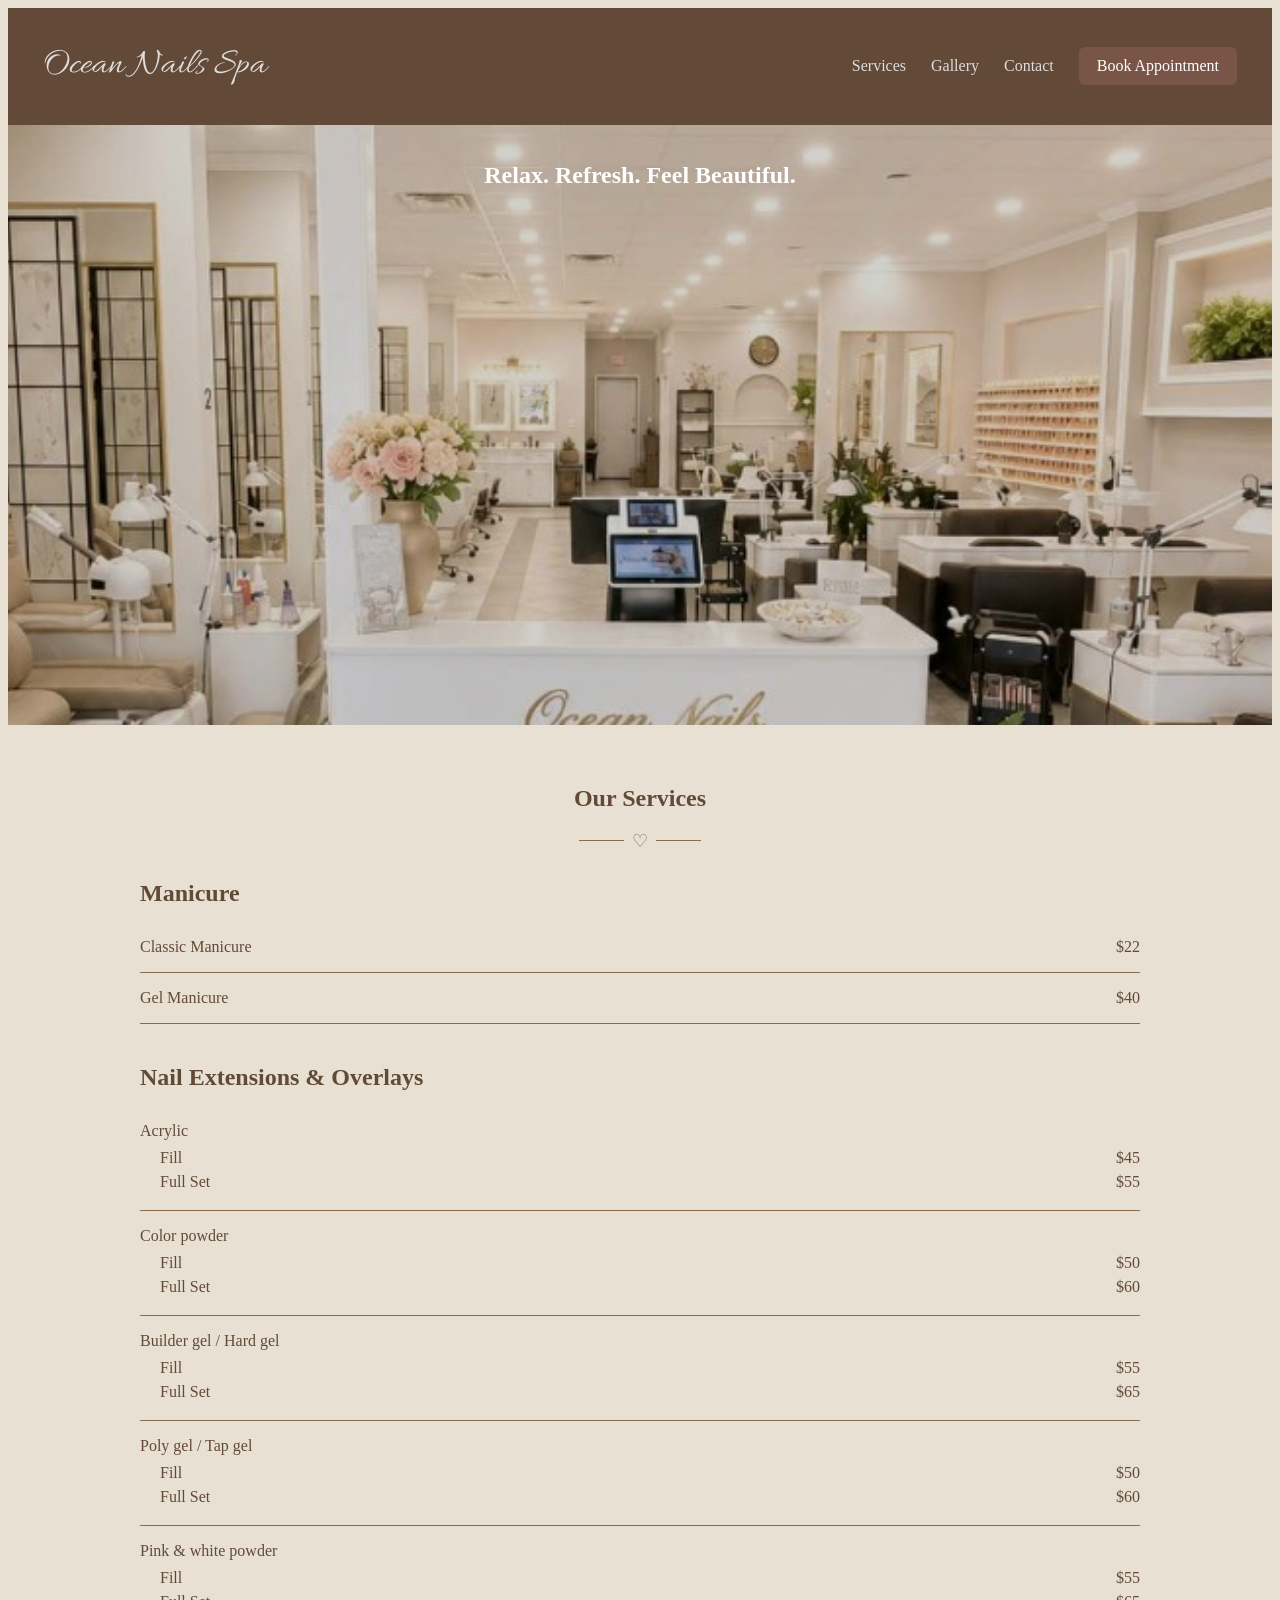
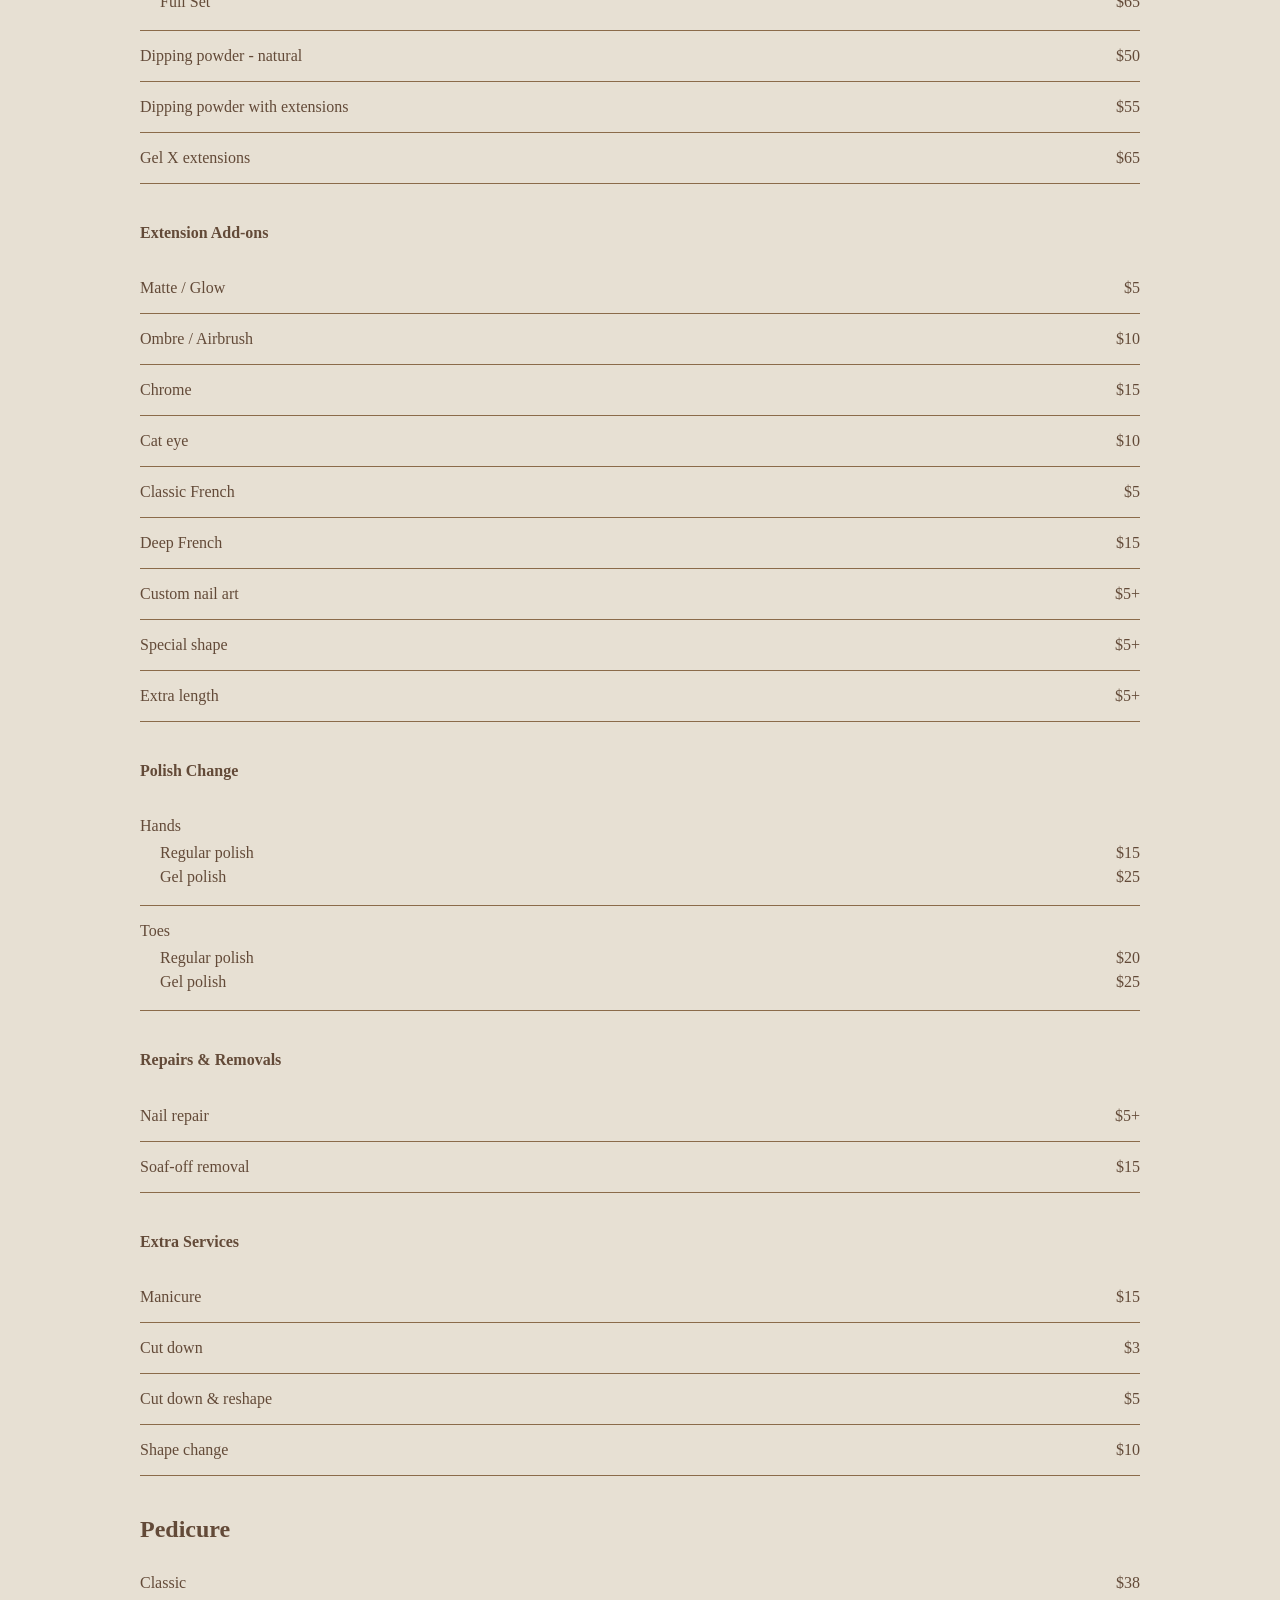
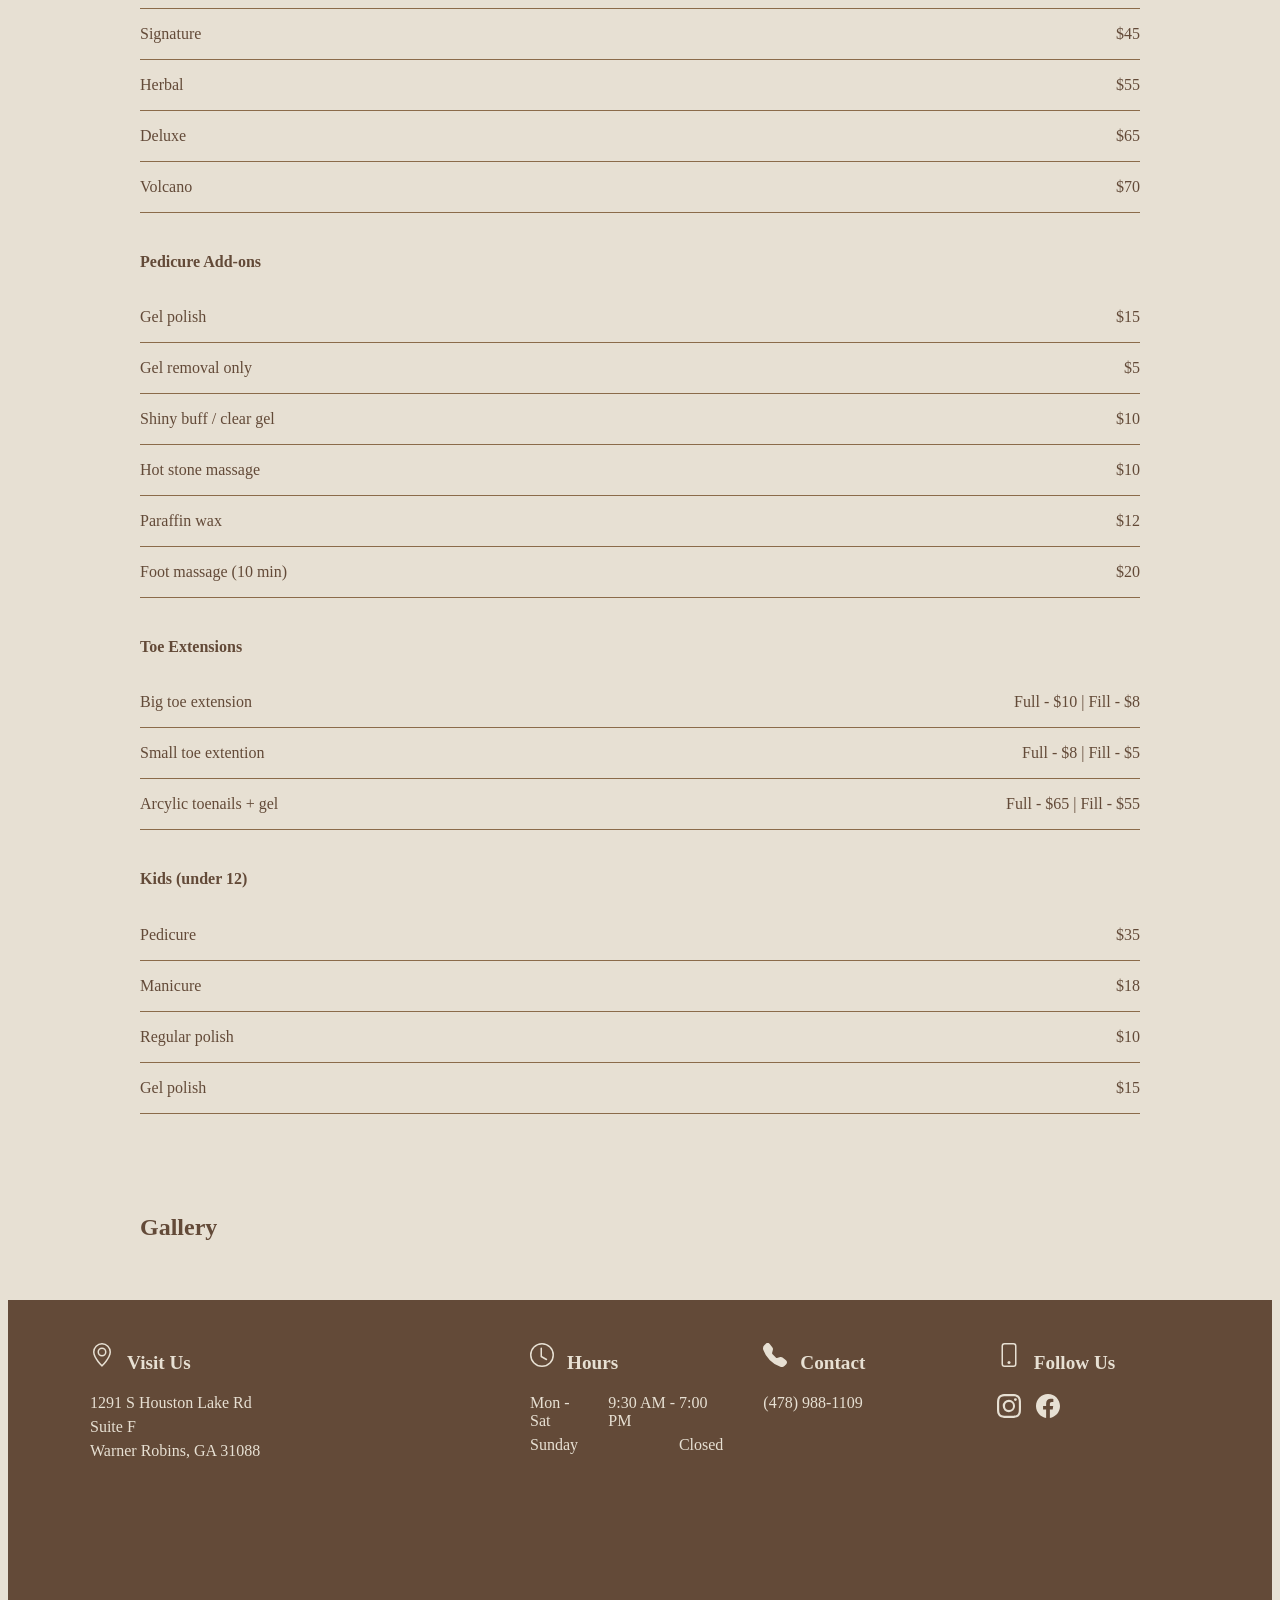
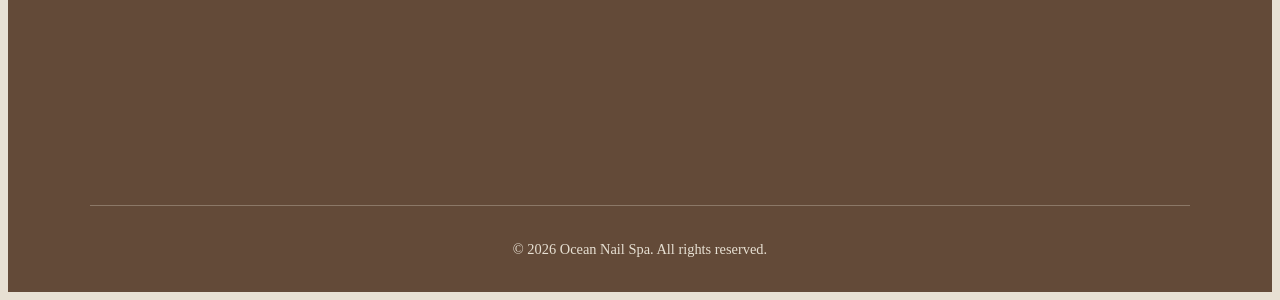
<file: Index.html>
<!DOCTYPE html>
<html lang="en">
    <head>
        <meta charset="UTF-8">
        <meta name="viewport" content="width=device-width, initial-scale=1.0">
        <title>Ocean Nails Spa</title>
        <link rel="stylesheet" href="css/styles.css">

        <link rel="preconnect" href="https://fonts.googleapis.com">
        <link rel="preconnect" href="https://fonts.gstatic.com" crossorigin>

        <link href="https://fonts.googleapis.com/css2?family=Allura&display=swap"
      rel="stylesheet">
    </head>

    <body style="background-color: #e7e0d3; color: #634a38">
        <header class="site-header" style="background-color: #634a38">
            <a href="index.html" class="logo">Ocean Nails Spa</a>
            
            <nav class="navigation">
                <a href="#services">Services</a>
                <a href="#gallery">Gallery</a>
                <a href="#contact">Contact</a>

                <a href="https://www.lldtek.org/salon/appt/UjBGZk1USXpOVEk9" class="book-button">Book Appointment</a>
            </nav>
            
        </header>

        <section class="hero">
            <img src="images/nail-salon.jpg" alt="Interior of Ocean Nail Spa">
            <div class="hero-text">
                <h1>Relax. Refresh. Feel Beautiful.</h1>
            </div>
        </section>

        <main>
            <section class="menu-section" id="services">
                <h2 class="service-title">Our Services</h2>

                <div class="heart-divider">
                    <span></span>
                    <span class="heart">♡</span>
                    <span></span>
                </div>
                    
                <div class="menu-category">
                    <h3>Manicure</h3>

                    <div class="menu-item">
                        <span>Classic Manicure</span>
                        <span>$22</span>
                    </div>

                    <div class="menu-item">
                        <span>Gel Manicure</span>
                        <span>$40</span>
                    </div>
                </div>

                <div class="menu-category">
                    <h3>Nail Extensions & Overlays</h3>

                    <div class="menu-item multi-price">
                        <p>Acrylic</p>
                        <div class="price-row">
                            <span>Fill</span>
                            <span>$45</span>
                        </div>

                        <div class="price-row">
                            <span>Full Set</span>
                            <span>$55</span>
                        </div>
                    </div>

                    <div class="menu-item multi-price">
                        <p>Color powder</p>
                        <div class="price-row">
                            <span>Fill</span>
                            <span>$50</span>
                        </div>
                        
                        <div class="price-row">
                            <span>Full Set</span>
                            <span>$60</span>
                        </div>
                    </div>

                    <div class="menu-item multi-price">
                        <p>Builder gel / Hard gel</p>

                        <div class="price-row">
                            <span>Fill</span>
                            <span>$55</span>
                        </div>
                        
                        <div class="price-row">
                            <span>Full Set</span>
                            <span>$65</span>
                        </div>
                    </div>

                    <div class="menu-item multi-price">
                        <p>Poly gel / Tap gel</p>

                        <div class="price-row">
                            <span>Fill</span>
                            <span>$50</span>
                        </div>
                        
                        <div class="price-row">
                            <span>Full Set</span>
                            <span>$60</span>
                        </div>
                    </div>

                    <div class="menu-item multi-price">
                        <p>Pink & white powder</p>

                        <div class="price-row">
                            <span>Fill</span>
                            <span>$55</span>
                        </div>
                        
                        <div class="price-row">
                            <span>Full Set</span>
                            <span>$65</span>
                        </div>
                    </div>

                    <div class="menu-item">
                        <span>Dipping powder - natural</span>
                        <span>$50</span>
                    </div>
                    <div class="menu-item">
                        <span>Dipping powder with extensions</span>
                        <span>$55</span>
                    </div>
                    <div class="menu-item">
                        <span>Gel X extensions</span>
                        <span>$65</span>
                    </div>
                </div>

                <div class="menu-category">
                    <h4>Extension Add-ons</h4>
                        <div class="menu-item">
                            <span>Matte / Glow</span>
                            <span>$5</span>
                        </div>
                        <div class="menu-item">
                            <span>Ombre / Airbrush</span>
                            <span>$10</span>
                        </div>
                        <div class="menu-item">
                            <span>Chrome</span>
                            <span>$15</span>
                        </div>
                        <div class="menu-item">
                            <span>Cat eye</span>
                            <span>$10</span>
                        </div>
                        <div class="menu-item">
                            <span>Classic French</span>
                            <span>$5</span>
                        </div>
                        <div class="menu-item">
                            <span>Deep French</span>
                            <span>$15</span>
                        </div>
                        <div class="menu-item">
                            <span>Custom nail art</span>
                            <span>$5+</span>
                        </div>
                        <div class="menu-item">
                            <span>Special shape</span>
                            <span>$5+</span>
                        </div>
                        <div class="menu-item">
                            <span>Extra length</span>
                            <span>$5+</span>
                        </div>
                </div>

                <div class="menu-category">
                    <h4>Polish Change</h4>
                        <div class="menu-item multi-price">
                            <p>Hands</p>
                            <div class="price-row">
                                <span>Regular polish</span>
                                <span>$15</span>
                            </div>

                            <div class="price-row">
                                <span>Gel polish</span>
                                <span>$25</span>
                            </div>
                        </div>
                        <div class="menu-item multi-price">
                            <p>Toes</p>
                            <div class="price-row">
                                <span>Regular polish</span>
                                <span>$20</span>
                            </div>

                            <div class="price-row">
                                <span>Gel polish</span>
                                <span>$25</span>
                            </div>
                        </div>
                </div>

                <div class="menu-category">
                    <h4>Repairs & Removals</h4>
                    <div class="menu-item">
                        <span>Nail repair</span>
                        <span>$5+</span>
                    </div>
                    <div class="menu-item">
                        <span>Soaf-off removal</span>
                        <span>$15</span>
                    </div>
                </div>

                <div class="menu-category">
                    <h4>Extra Services</h4>
                    <div class="menu-item">
                        <span>Manicure</span>
                        <span>$15</span>
                    </div>
                    <div class="menu-item">
                        <span>Cut down</span>
                        <span>$3</span>
                    </div>
                    <div class="menu-item">
                        <span>Cut down & reshape</span>
                        <span>$5</span>
                    </div>
                    <div class="menu-item">
                        <span>Shape change</span>
                        <span>$10</span>
                    </div>
                </div>

                <div class="menu-category">
                    <h3>Pedicure</h3>
                    <div class="menu-item">
                        <span>Classic</span>
                        <span>$38</span>
                    </div>
                    <div class="menu-item">
                        <span>Signature</span>
                        <span>$45</span>
                    </div>
                    <div class="menu-item">
                        <span>Herbal</span>
                        <span>$55</span>
                    </div>
                    <div class="menu-item">
                        <span>Deluxe</span>
                        <span>$65</span>
                    </div>
                    <div class="menu-item">
                        <span>Volcano</span>
                        <span>$70</span>
                    </div>
                </div>

                <div class="menu-category">
                    <h4>Pedicure Add-ons</h4>
                    <div class="menu-item">
                        <span>Gel polish</span>
                        <span>$15</span>
                    </div>
                    <div class="menu-item">
                        <span>Gel removal only</span>
                        <span>$5</span>
                    </div>
                    <div class="menu-item">
                        <span>Shiny buff / clear gel</span>
                        <span>$10</span>
                    </div>
                    <div class="menu-item">
                        <span>Hot stone massage</span>
                        <span>$10</span>
                    </div>
                    <div class="menu-item">
                        <span>Paraffin wax</span>
                        <span>$12</span>
                    </div>
                    <div class="menu-item">
                        <span>Foot massage (10 min)</span>
                        <span>$20</span>
                    </div>
                </div>

                <div class="menu-category">
                    <h4>Toe Extensions</h4>
                    <div class="menu-item">
                        <span>Big toe extension</span>
                        <span>Full - $10 | Fill - $8</span>
                    </div>
                    <div class="menu-item">
                        <span>Small toe extention</span>
                        <span>Full - $8 | Fill - $5</span>
                    </div>
                    <div class="menu-item">
                        <span>Arcylic toenails + gel</span>
                        <span>Full - $65 | Fill - $55</span>
                    </div>
                </div>

                <div calss="menu-category">
                    <h4>Kids (under 12)</h4>
                    <div class="menu-item">
                        <span>Pedicure</span>
                        <span>$35</span>
                    </div>
                    <div class="menu-item">
                        <span>Manicure</span>
                        <span>$18</span>
                    </div>
                    <div class="menu-item">
                        <span>Regular polish</span>
                        <span>$10</span>
                    </div>
                    <div class="menu-item">
                        <span>Gel polish</span>
                        <span>$15</span>
                    </div>
                </div>
            </section>

            <section class="menu-section" id="gallery">
                <h2>Gallery</h2>
            </section>

            
        </main>
        <footer class="site-footer" id="contact">
            <div class="footer-content">

                <div class="footer-section">
                    <div class="footer-heading">
                        <img src="images/geo-alt.svg" class="footer-icon" alt="">
                        <h3>Visit Us</h3>
                    </div>
                    
                    <a href="https://maps.app.goo.gl/VSvquEHqVY6ZWNVG9">
                        <p>1291 S Houston Lake Rd</p>
                        <p>Suite F</p>
                        <p>Warner Robins, GA 31088</p>
                    </a>
                    <iframe src="https://www.google.com/maps/embed?pb=!1m18!1m12!1m3!1d3362.856948963376!2d-83.66625852278078!3d32.55666287375656!2m3!1f0!2f0!3f0!3m2!1i1024!2i768!4f13.1!3m3!1m2!1s0x88f3dfa82b38ed05%3A0xdac6f6ca466300bb!2sOCEAN%20NAILS%20SPA!5e0!3m2!1sen!2sus!4v1787975299404!5m2!1sen!2sus" width="400" height="300" style="border:0;" allowfullscreen="" loading="lazy" referrerpolicy="strict-origin-when-cross-origin"></iframe>
                </div>

                <div class="footer-section">
                    <div class="footer-heading">
                        <img src="images/clock.svg" class="footer-icon" alt="">
                        <h3>Hours</h3>
                    </div>

                    <div class="hours-row">
                        <span>Mon - Sat</span>
                        <span>9:30 AM - 7:00 PM</span>
                    </div>

                    <div class="hours-row">
                        <span>Sunday</span>
                        <span>Closed</span>
                    </div>
                </div>

                <div class="footer-section">
                    <div class="footer-heading">
                        <img src="images/telephone-fill.svg" class="footer-icon" alt="">
                        <h3>Contact</h3>
                    </div>

                    <p>
                        <a href="tel:+14789881109">
                            (478) 988-1109
                        </a>
                    </p>
                </div>

                <div class="footer-section">
                    <div class="footer-heading">
                        <img src="images/phone.svg" class="footer-icon" alt="">
                        <h3>Follow Us</h3>
                    </div>

                    <div class="social-links">
                        <a href="https://www.instagram.com/_oceannails.spa/?__d=1%252F" target="blank">
                            <img src="images/instagram.svg" class="social-icon" alt="Instagram">
                        </a>
                        <a href="https://www.facebook.com/kstars.nails46012/?ref=NONE_xav_ig_profile_page_web#" target="blank">
                            <img src="images/facebook.svg" class="social-icon" alt="Facebook">
                        </a>
                    </div>
                </div>
                
            </div>
            
            <div class="footer-bottom">
                <p>© 2026 Ocean Nail Spa. All rights reserved.</p>
            </div>
        </footer>

    </body>

</html>
</file>
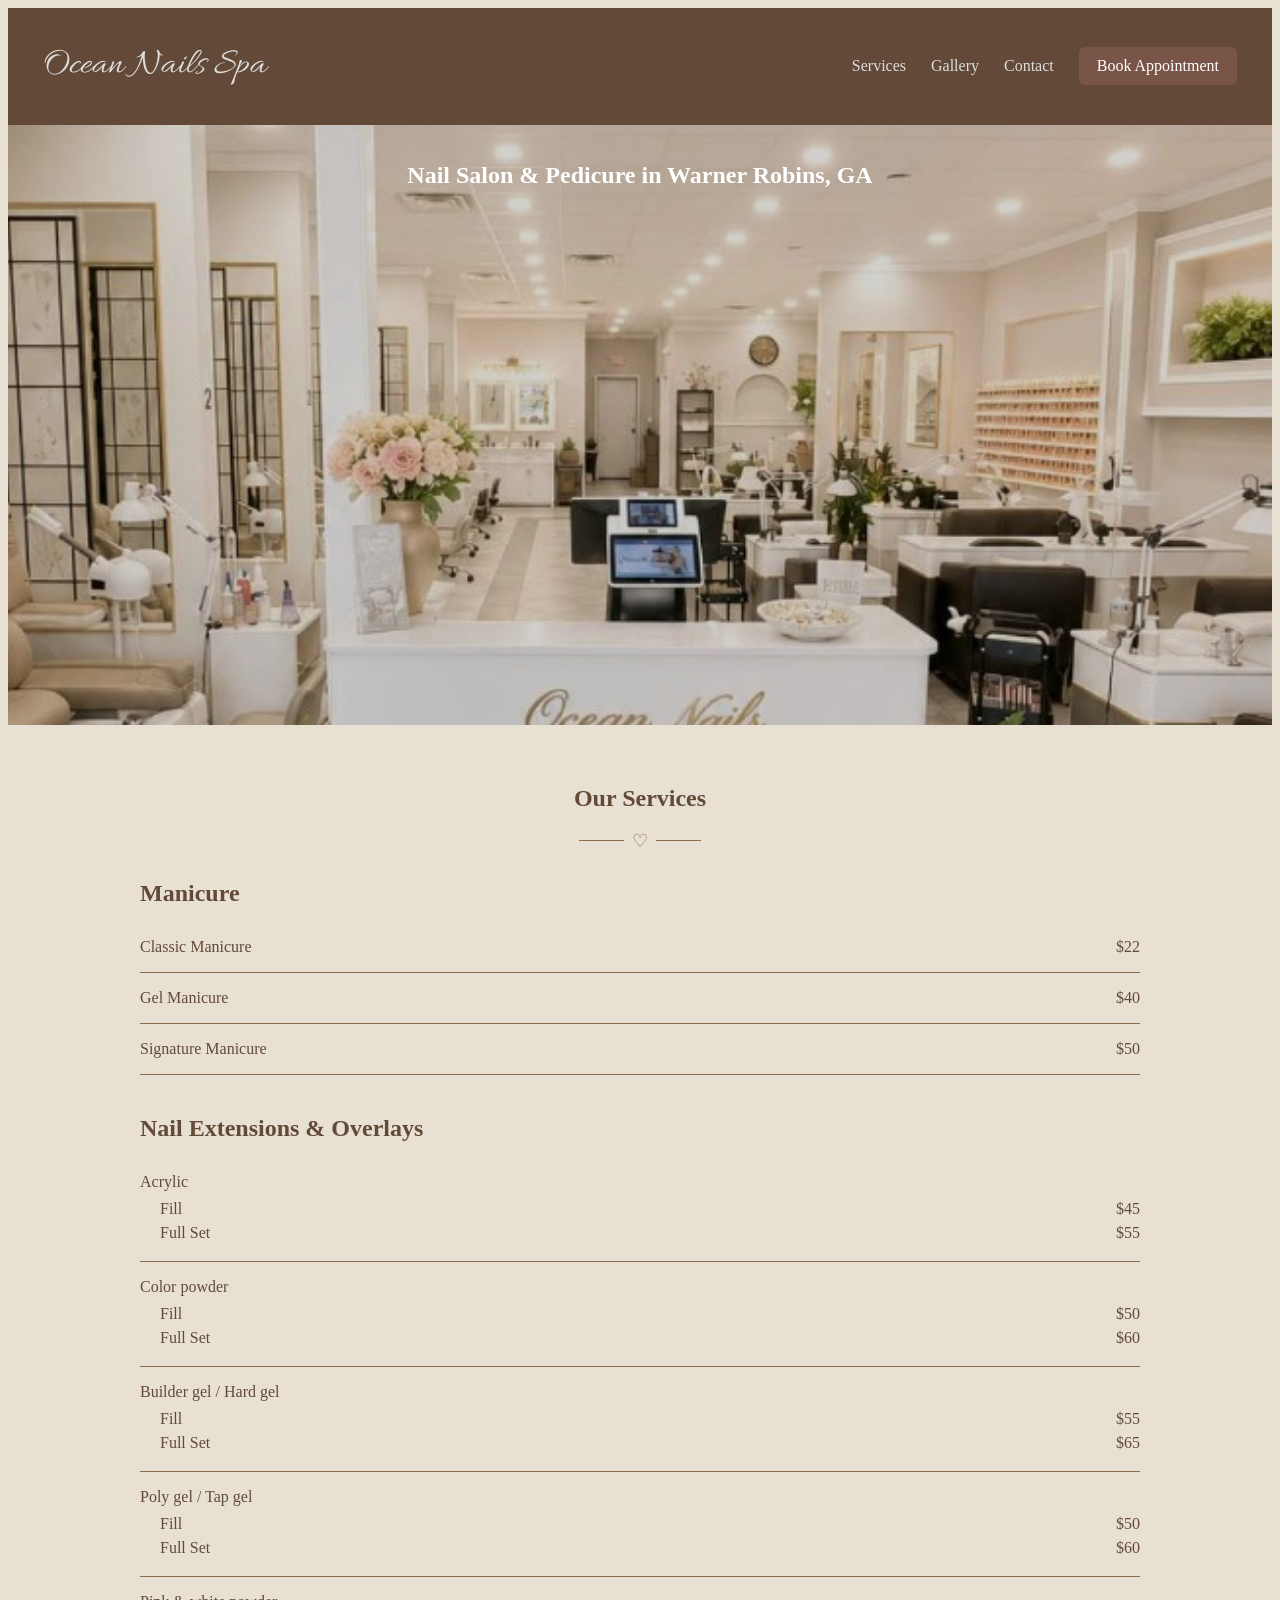
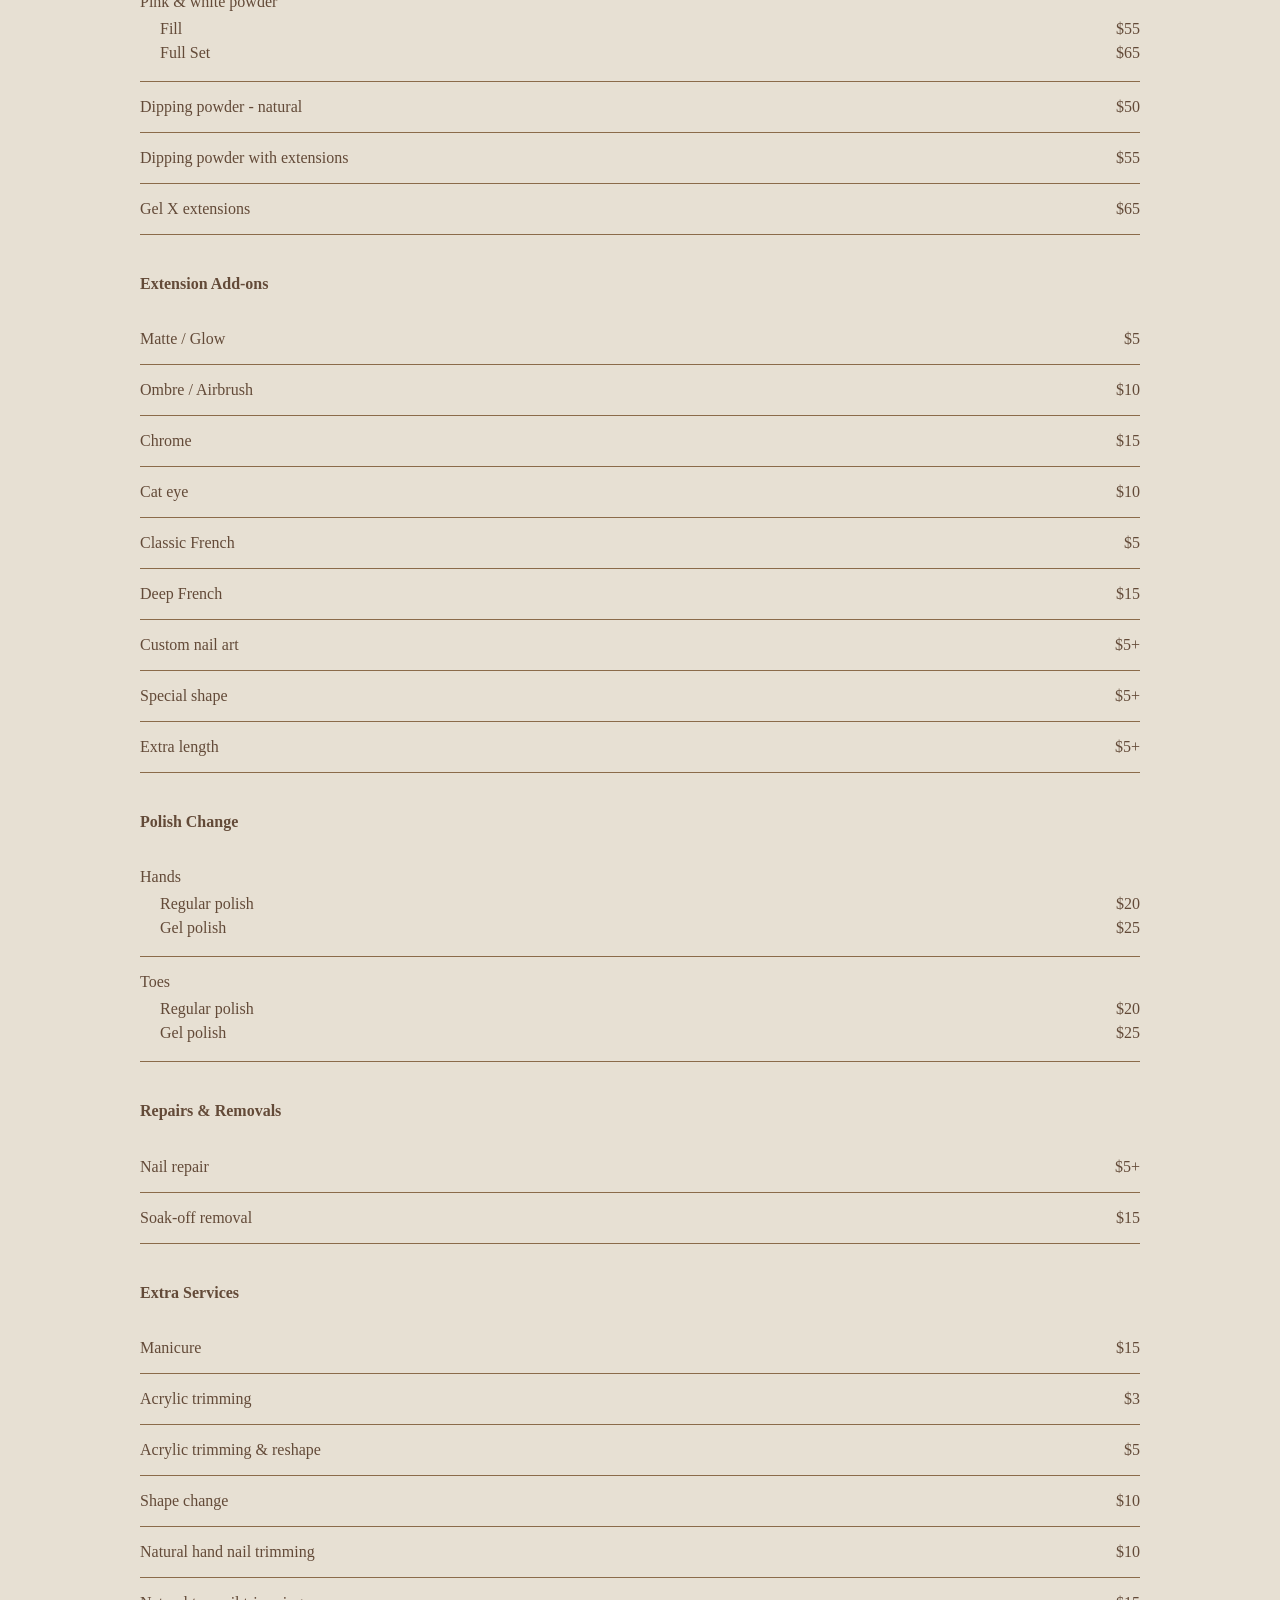
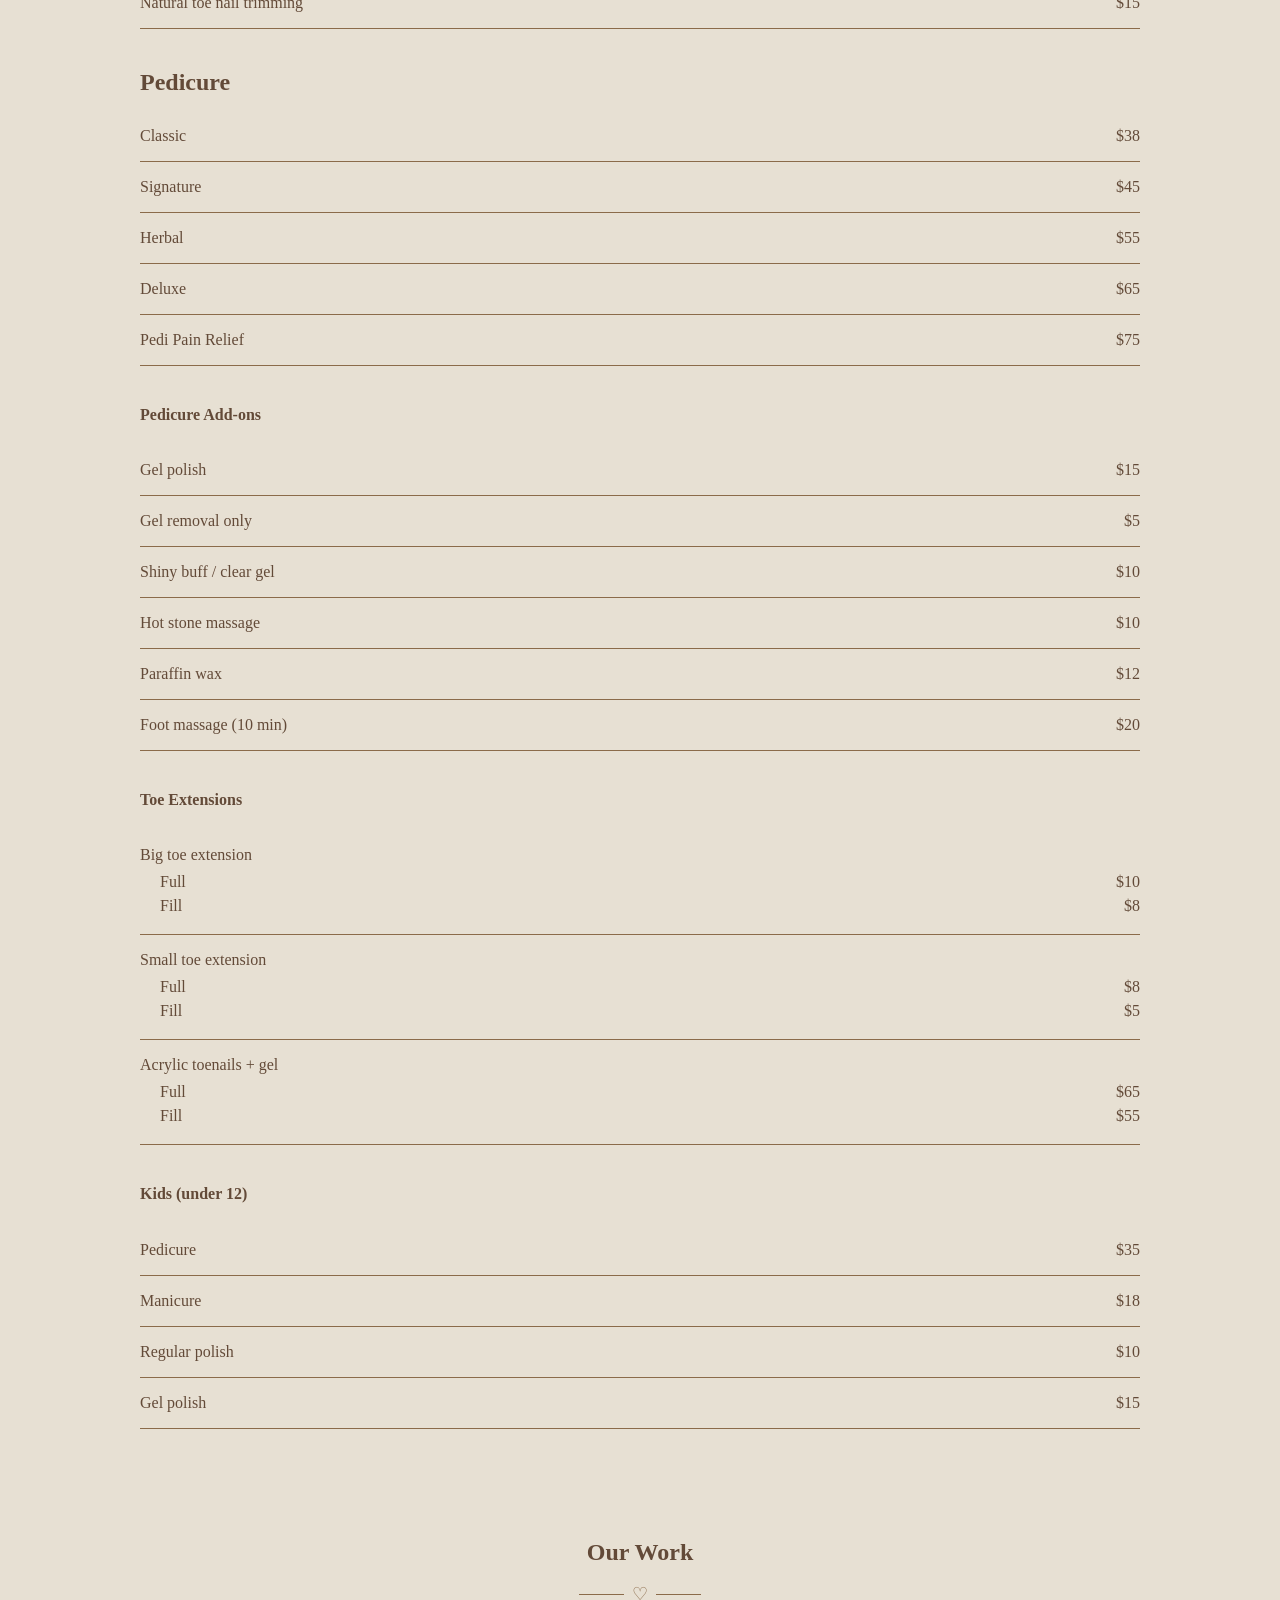
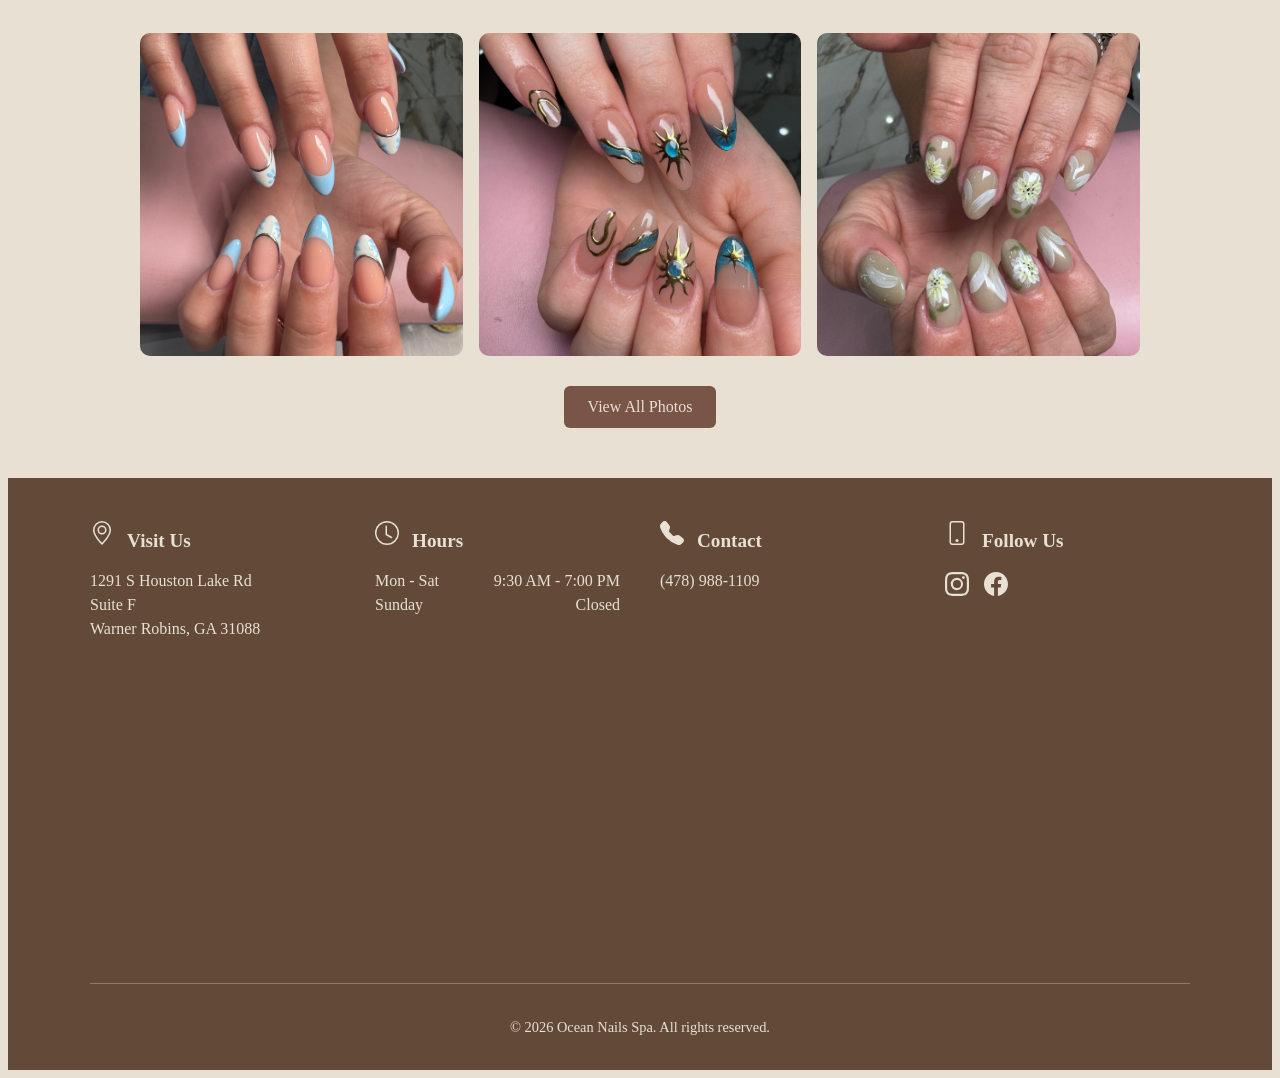
<file: index.html>
<!DOCTYPE html>
<html lang="en">
    <head>
        <meta charset="UTF-8">
        <meta name="viewport" content="width=device-width, initial-scale=1.0">
        <title>Ocean Nails Spa</title>
        <link rel="stylesheet" href="css/styles.css">

        <link rel="preconnect" href="https://fonts.googleapis.com">
        <link rel="preconnect" href="https://fonts.gstatic.com" crossorigin>

        <link href="https://fonts.googleapis.com/css2?family=Allura&display=swap"
      rel="stylesheet">
    </head>

    <body style="background-color: #e7e0d3; color: #634a38">
        <header class="site-header" style="background-color: #634a38">
            <a href="index.html" class="logo">Ocean Nails Spa</a>
            
            <nav class="navigation">
                <a href="#services">Services</a>
                <a href="#gallery">Gallery</a>
                <a href="#contact">Contact</a>

                <a href="https://www.lldtek.org/salon/appt/UjBGZk1USXpOVEk9" class="book-button">Book Appointment</a>
            </nav>
            
        </header>

        <section class="hero">
            <img src="images/nail-salon.jpg" alt="Interior of Ocean Nail Spa">
            <div class="hero-text">
                <h1>Nail Salon & Pedicure in Warner Robins, GA</h1>
            </div>
        </section>

        <main>
            <section class="menu-section" id="services">
                <h2 class="service-title">Our Services</h2>

                <div class="heart-divider">
                    <span></span>
                    <span class="heart">♡</span>
                    <span></span>
                </div>
                    
                <div class="menu-category">
                    <h3>Manicure</h3>

                    <div class="menu-item">
                        <span>Classic Manicure</span>
                        <span>$22</span>
                    </div>

                    <div class="menu-item">
                        <span>Gel Manicure</span>
                        <span>$40</span>
                    </div>

                    <div class="menu-item">
                        <span>Signature Manicure</span>
                        <span>$50</span>
                    </div>
                </div>

                <div class="menu-category">
                    <h3>Nail Extensions & Overlays</h3>

                    <div class="menu-item multi-price">
                        <p>Acrylic</p>
                        <div class="price-row">
                            <span>Fill</span>
                            <span>$45</span>
                        </div>

                        <div class="price-row">
                            <span>Full Set</span>
                            <span>$55</span>
                        </div>
                    </div>

                    <div class="menu-item multi-price">
                        <p>Color powder</p>
                        <div class="price-row">
                            <span>Fill</span>
                            <span>$50</span>
                        </div>
                        
                        <div class="price-row">
                            <span>Full Set</span>
                            <span>$60</span>
                        </div>
                    </div>

                    <div class="menu-item multi-price">
                        <p>Builder gel / Hard gel</p>

                        <div class="price-row">
                            <span>Fill</span>
                            <span>$55</span>
                        </div>
                        
                        <div class="price-row">
                            <span>Full Set</span>
                            <span>$65</span>
                        </div>
                    </div>

                    <div class="menu-item multi-price">
                        <p>Poly gel / Tap gel</p>

                        <div class="price-row">
                            <span>Fill</span>
                            <span>$50</span>
                        </div>
                        
                        <div class="price-row">
                            <span>Full Set</span>
                            <span>$60</span>
                        </div>
                    </div>

                    <div class="menu-item multi-price">
                        <p>Pink & white powder</p>

                        <div class="price-row">
                            <span>Fill</span>
                            <span>$55</span>
                        </div>
                        
                        <div class="price-row">
                            <span>Full Set</span>
                            <span>$65</span>
                        </div>
                    </div>

                    <div class="menu-item">
                        <span>Dipping powder - natural</span>
                        <span>$50</span>
                    </div>
                    <div class="menu-item">
                        <span>Dipping powder with extensions</span>
                        <span>$55</span>
                    </div>
                    <div class="menu-item">
                        <span>Gel X extensions</span>
                        <span>$65</span>
                    </div>
                </div>

                <div class="menu-category">
                    <h4>Extension Add-ons</h4>
                        <div class="menu-item">
                            <span>Matte / Glow</span>
                            <span>$5</span>
                        </div>
                        <div class="menu-item">
                            <span>Ombre / Airbrush</span>
                            <span>$10</span>
                        </div>
                        <div class="menu-item">
                            <span>Chrome</span>
                            <span>$15</span>
                        </div>
                        <div class="menu-item">
                            <span>Cat eye</span>
                            <span>$10</span>
                        </div>
                        <div class="menu-item">
                            <span>Classic French</span>
                            <span>$5</span>
                        </div>
                        <div class="menu-item">
                            <span>Deep French</span>
                            <span>$15</span>
                        </div>
                        <div class="menu-item">
                            <span>Custom nail art</span>
                            <span>$5+</span>
                        </div>
                        <div class="menu-item">
                            <span>Special shape</span>
                            <span>$5+</span>
                        </div>
                        <div class="menu-item">
                            <span>Extra length</span>
                            <span>$5+</span>
                        </div>
                </div>

                <div class="menu-category">
                    <h4>Polish Change</h4>
                        <div class="menu-item multi-price">
                            <p>Hands</p>
                            <div class="price-row">
                                <span>Regular polish</span>
                                <span>$20</span>
                            </div>

                            <div class="price-row">
                                <span>Gel polish</span>
                                <span>$25</span>
                            </div>
                        </div>
                        <div class="menu-item multi-price">
                            <p>Toes</p>
                            <div class="price-row">
                                <span>Regular polish</span>
                                <span>$20</span>
                            </div>

                            <div class="price-row">
                                <span>Gel polish</span>
                                <span>$25</span>
                            </div>
                        </div>
                </div>

                <div class="menu-category">
                    <h4>Repairs & Removals</h4>
                    <div class="menu-item">
                        <span>Nail repair</span>
                        <span>$5+</span>
                    </div>
                    <div class="menu-item">
                        <span>Soak-off removal</span>
                        <span>$15</span>
                    </div>
                </div>

                <div class="menu-category">
                    <h4>Extra Services</h4>
                    <div class="menu-item">
                        <span>Manicure</span>
                        <span>$15</span>
                    </div>
                    <div class="menu-item">
                        <span>Acrylic trimming</span>
                        <span>$3</span>
                    </div>
                    <div class="menu-item">
                        <span>Acrylic trimming & reshape</span>
                        <span>$5</span>
                    </div>
                    <div class="menu-item">
                        <span>Shape change</span>
                        <span>$10</span>
                    </div>
                    <div class="menu-item">
                        <span>Natural hand nail trimming</span>
                        <span>$10</span>
                    </div>
                    <div class="menu-item">
                        <span>Natural toe nail trimming</span>
                        <span>$15</span>
                    </div>
                </div>

                <div class="menu-category">
                    <h3>Pedicure</h3>
                    <div class="menu-item">
                        <span>Classic</span>
                        <span>$38</span>
                    </div>
                    <div class="menu-item">
                        <span>Signature</span>
                        <span>$45</span>
                    </div>
                    <div class="menu-item">
                        <span>Herbal</span>
                        <span>$55</span>
                    </div>
                    <div class="menu-item">
                        <span>Deluxe</span>
                        <span>$65</span>
                    </div>
                    <div class="menu-item">
                        <span>Pedi Pain Relief</span>
                        <span>$75</span>
                    </div>
                </div>

                <div class="menu-category">
                    <h4>Pedicure Add-ons</h4>
                    <div class="menu-item">
                        <span>Gel polish</span>
                        <span>$15</span>
                    </div>
                    <div class="menu-item">
                        <span>Gel removal only</span>
                        <span>$5</span>
                    </div>
                    <div class="menu-item">
                        <span>Shiny buff / clear gel</span>
                        <span>$10</span>
                    </div>
                    <div class="menu-item">
                        <span>Hot stone massage</span>
                        <span>$10</span>
                    </div>
                    <div class="menu-item">
                        <span>Paraffin wax</span>
                        <span>$12</span>
                    </div>
                    <div class="menu-item">
                        <span>Foot massage (10 min)</span>
                        <span>$20</span>
                    </div>
                </div>

                <div class="menu-category">
                    <h4>Toe Extensions</h4>
                    <div class="menu-item multi-price">
                        <p>Big toe extension</p>

                        <div class="price-row">
                            <span>Full</span>
                            <span>$10</span>
                        </div>

                        <div class="price-row">
                            <span>Fill</span>
                            <span>$8</span>
                        </div>
                    </div>
                    <div class="menu-item multi-price">
                        <p>Small toe extension</p>

                        <div class="price-row">
                            <span>Full</span>
                            <span>$8</span>
                        </div>

                        <div class="price-row">
                            <span>Fill</span>
                            <span>$5</span>
                        </div>
                    </div>
                    <div class="menu-item multi-price">
                        <p>Acrylic toenails + gel</p>

                        <div class="price-row">
                            <span>Full</span>
                            <span>$65</span>
                        </div>

                        <div class="price-row">
                            <span>Fill</span>
                            <span>$55</span>
                        </div>
                    </div>
                </div>

                <div calss="menu-category">
                    <h4>Kids (under 12)</h4>
                    <div class="menu-item">
                        <span>Pedicure</span>
                        <span>$35</span>
                    </div>
                    <div class="menu-item">
                        <span>Manicure</span>
                        <span>$18</span>
                    </div>
                    <div class="menu-item">
                        <span>Regular polish</span>
                        <span>$10</span>
                    </div>
                    <div class="menu-item">
                        <span>Gel polish</span>
                        <span>$15</span>
                    </div>
                </div>
            </section>

            <section class="gallery-section" id="gallery">
                <h2>Our Work</h2>

                <div class="heart-divider">
                    <span></span>
                    <span class="heart">♡</span>
                    <span></span>
                </div>

                <div class="gallery-preview">
                    <img src="images/IMG_2380.JPEG" atl="Nail design" class="gallery-image">
                    <img src="images/IMG_2399.JPEG" atl="Nail design" class="gallery-image">
                    <img src="images/IMG_2528.JPEG" atl="Nail design" class="gallery-image">
                </div>

                <a href="gallery.html" class="gallery-button">View All Photos</a>
            </section>

            
        </main>
        <footer class="site-footer" id="contact">
            <div class="footer-content">

                <div class="footer-section">
                    <div class="footer-heading">
                        <img src="images/geo-alt.svg" class="footer-icon" alt="">
                        <h3>Visit Us</h3>
                    </div>
                    
                    <a href="https://maps.app.goo.gl/VSvquEHqVY6ZWNVG9">
                        <p>1291 S Houston Lake Rd</p>
                        <p>Suite F</p>
                        <p>Warner Robins, GA 31088</p>
                    </a>
                    <iframe 
                        class="footer-map"
                        src="https://www.google.com/maps/embed?pb=!1m18!1m12!1m3!1d3362.856948963376!2d-83.66625852278078!3d32.55666287375656!2m3!1f0!2f0!3f0!3m2!1i1024!2i768!4f13.1!3m3!1m2!1s0x88f3dfa82b38ed05%3A0xdac6f6ca466300bb!2sOCEAN%20NAILS%20SPA!5e0!3m2!1sen!2sus!4v1787975299404!5m2!1sen!2sus" 
                        width="400" 
                        height="300" 
                        style="border:0;" 
                        allowfullscreen="" 
                        loading="lazy" referrerpolicy="strict-origin-when-cross-origin">
                    </iframe>
                </div>

                <div class="footer-section">
                    <div class="footer-heading">
                        <img src="images/clock.svg" class="footer-icon" alt="">
                        <h3>Hours</h3>
                    </div>

                    <div class="hours-row">
                        <span>Mon - Sat</span>
                        <span>9:30 AM - 7:00 PM</span>
                    </div>

                    <div class="hours-row">
                        <span>Sunday</span>
                        <span>Closed</span>
                    </div>
                </div>

                <div class="footer-section">
                    <div class="footer-heading">
                        <img src="images/telephone-fill.svg" class="footer-icon" alt="">
                        <h3>Contact</h3>
                    </div>

                    <p>
                        <a href="tel:+14789881109">
                            (478) 988-1109
                        </a>
                    </p>
                </div>

                <div class="footer-section">
                    <div class="footer-heading">
                        <img src="images/phone.svg" class="footer-icon" alt="">
                        <h3>Follow Us</h3>
                    </div>

                    <div class="social-links">
                        <a href="https://www.instagram.com/_oceannails.spa/?__d=1%252F" target="blank">
                            <img src="images/instagram.svg" class="social-icon" alt="Instagram">
                        </a>
                        <a href="https://www.facebook.com/kstars.nails46012/?ref=NONE_xav_ig_profile_page_web#" target="blank">
                            <img src="images/facebook.svg" class="social-icon" alt="Facebook">
                        </a>
                    </div>
                </div>
                
            </div>
            
            <div class="footer-bottom">
                <p>© 2026 Ocean Nails Spa. All rights reserved.</p>
            </div>
        </footer>

    </body>

</html>
</file>
<file: css/styles.css>
img {
    max-width: 100%;
    height: auto;
    display: block;
}

html,body {
    scroll-behavior:smooth;
    max-width:100%;
    overflow-x:hidden;
}

section, footer {
    scroll-margin-top:90px;
}

.service-title {
    display: flex;
    align-items: center;
    justify-content: center;
}

.hero {
    height:600px;
    background-image:none;
    background-size:cover;
    background-position:center;
    position: relative;
    width:100%;
    overflow:hidden;
}

.hero img {
    width:110%;
    max-width:none;
    height:100%;
    object-fit:cover;
    position: relative;
    left: -10%;
}

.hero::after {
        content: "";
        position:absolute;
        inset:0;
        background:rgba(0, 0, 0, 0.18);
    }

.hero-text {
    position:absolute;
    z-index:2;
    left:50%;
    top:50px;
    transform:translate(-50%, -50%);

    color:white;
    text-align:center;
    width:90%;
}

.menu-section {
  max-width: 1000px;
  margin: 0 auto;
  padding: 40px 20px;
}

.menu-category {
  margin-bottom: 40px;
}

.menu-category h3 {
  margin-bottom: 15px;
  font-size: 1.5rem;
}

.menu-item {
  display: flex;
  justify-content: space-between;
  gap: 20px;
  padding: 16px 0;
  border-bottom: 1px solid #8b6b4a;
}

.multi-price {
    display:block;
}

.menu-item h4 {
  margin: 0 0 10px;
  font-size: 1.1rem;
}

.menu-item > p {
    margin: 0 0 6px 0;
}

.price-row {
  display: flex;
  justify-content: space-between;
  align-items: center;
  padding: 3px 0 3px 20px;
}

.heart-divider {
    display: flex;
    align-items: center;
    justify-content: center;
    gap: 8px;
    margin: 8px 0 30px;
}

.heart-divider > span:not(.heart) {
    width: 45px;
    height: 1px;
    background-color: #8b6b4a;
}

.heart-divider .heart {
    color: #8b6b4a;
    font-size: 18px;
    line-height: 1;
}

.site-header {
    position:sticky;
    top:0;
    z-index:1000;

    display:flex;
    justify-content:space-between;
    align-items:center;

    padding:35px 35px;
    border-bottom: 1px solid #634a38
}

.logo {
    text-decoration:none;
    color:#ddd;
    font-family: "Allura", cursive;
    font-size:2.3rem;
    font-weight:400;
}

.navigation {
    display:flex;
    align-items:center;
    gap:25px
}

.navigation a {
    text-decoration:none;
    color:#ddd;
}

.book-button {
    padding: 10px 18px;
    background-color: #795548;
    color: white !important;
    border-radius:6px;
    text-decoration:none;
}

.site-footer {
    background-color: #634a38;
    color: #e7e0d3;
    padding: 50px 40px 20px;
}

.footer-content {
   max-width: 1100px;
   margin: 0 auto;
   display: grid;
    grid-template-columns: repeat(4, 1fr);
    gap: 40px;
}

.footer-section h3 {
    margin: 0 0 15px;
    font-size: 1.2rem;
}

.footer-section p {
    margin: 6px 0;
}

.footer-heading {
    display: grid;
    grid-template-columns:25px auto;
    align-items:center;
    gap: 12px;

    margin-bottom: 20px;
}

.footer-heading h3 {
    margin: 0;
    line-height:1;
}

.footer-icon {
    width: 24px;
    height: 24px;
    object-fit:contain;
    transform:translateY(-7px);
}

.footer-section a {
    color: #e7e0d3;
    text-decoration: none;
}

.footer-section a:hover {
    text-decoration: underline;
}

.hours-row {
    display:flex;
    justify-content:space-between;
    gap:20px;
    margin:6px 0;
}

.social-links {
    display:flex;
    gap:15px;
}

.social-icon {
    width:24px;
    height:24px;
}

.footer-bottom {
    max-width:1100px;
    margin:35px auto 0;
    padding-top:20px;
    border-top:1px solid rgba(231, 224, 211, 0.3);
    text-align:center;
    font-size:0.9rem;
}

.footer-map {
    width:100%;
    height:300px;
    border:0;
}

.gallery-section {
    max-width: 1000px;
    margin: 0 auto;
    padding: 50px 20px;
    text-align:center;
}

.gallery-preview {
    display:grid;
    grid-template-columns: repeat(3, 1fr);
    gap: 16px;
}

.gallery-image {
    width:100%;
    aspect-ratio: 1 / 1;
    object-fit:cover;
    border-radius:10px;
}

.gallery-button {
    display:inline-block;
    margin-top:30px;
    padding:12px 24px;

    background-color:#795548;
    color:#e7e0d3;

    text-decoration:none;
    border-radius:6px;
}

.gallery-photo {
    width:100%;
    height:auto;

    display:block;
    margin-bottom:15px;

    border-radius:10px;
    cursor:pointer;

    break-inside:avoid;
}

.full-gallery {
    columns:3;
    column-gap:15px;

    max-width:1100px;
    margin:0 auto;
    padding:30px 20px;
}

.lightbox {
    display:none;

    position:fixed;
    inset:0;
    z-index:2000;

    background-color:rgba(0, 0, 0, 0.85);

    justify-content:center;
    align-items:center;

    padding:30px;
}

.lightbox.active {
    display:flex;
}

.lightbox-image {
    max-width:90%;
    max-height:90%;

    width:auto;
    height:auto;

    object-fit:contain;
    border-radius:8px;
}

.lightbox-close {
    position:absolute;
    top:20px;
    right:30px;

    border:none;
    background:none;

    color:white;
    font-size:45px;
    
    cursor:pointer;
}


@media (max-width:768px) {
    .full-gallery {
        columns: 2;
    }

    .gallery {
        grid-template-columns:repeat(2, 1fr);
        gap: 10px;
    }

    .gallery-preview {
        grid-template-columns:1fr;
        gap:12px;
    }

    .gallery-image {
        width: 100%;
        aspect-ratio: 4 / 3;
        height: auto;
        object-fit: cover;
    }

    .site-header {
        padding: 18px 20px;
        min-height:70px
    }

    .logo {
        font-size: 2rem;
        white-space: nowrap;
    }

    .navigation {
        gap: 10px;
    }

    .navigation > a:not(.book-button) {
        display: none;
    }

    .book-button {
        padding: 10px 14px;
        font-size: 0.9rem;
        white-space: nowrap;
    }

    .hero {
        height: 350px;
        background-position:center;
    }

    .hero-text h1 {
        font-size:1.7rem;
    }

    .menu-section {
        padding: 30px 20px;
    }

    .menu-item {
        gap:10px;
    }

    .price-row {
        padding-left: 15px;
    }

    .site-footer {
        padding: 35px 22px 20px;
    }

    .footer-content {
        grid-template-columns:1fr;
        gap:30px;
    }

    .hours-row {
        max-width:320px;
    }

    .footer-bottom {
        margin-top:30px;
    }

    .footer-map {
        height:250px;
    }
}

@media (max-width:480px) {
    .full-gallery {
        columns:1;
    }
}
</file>
